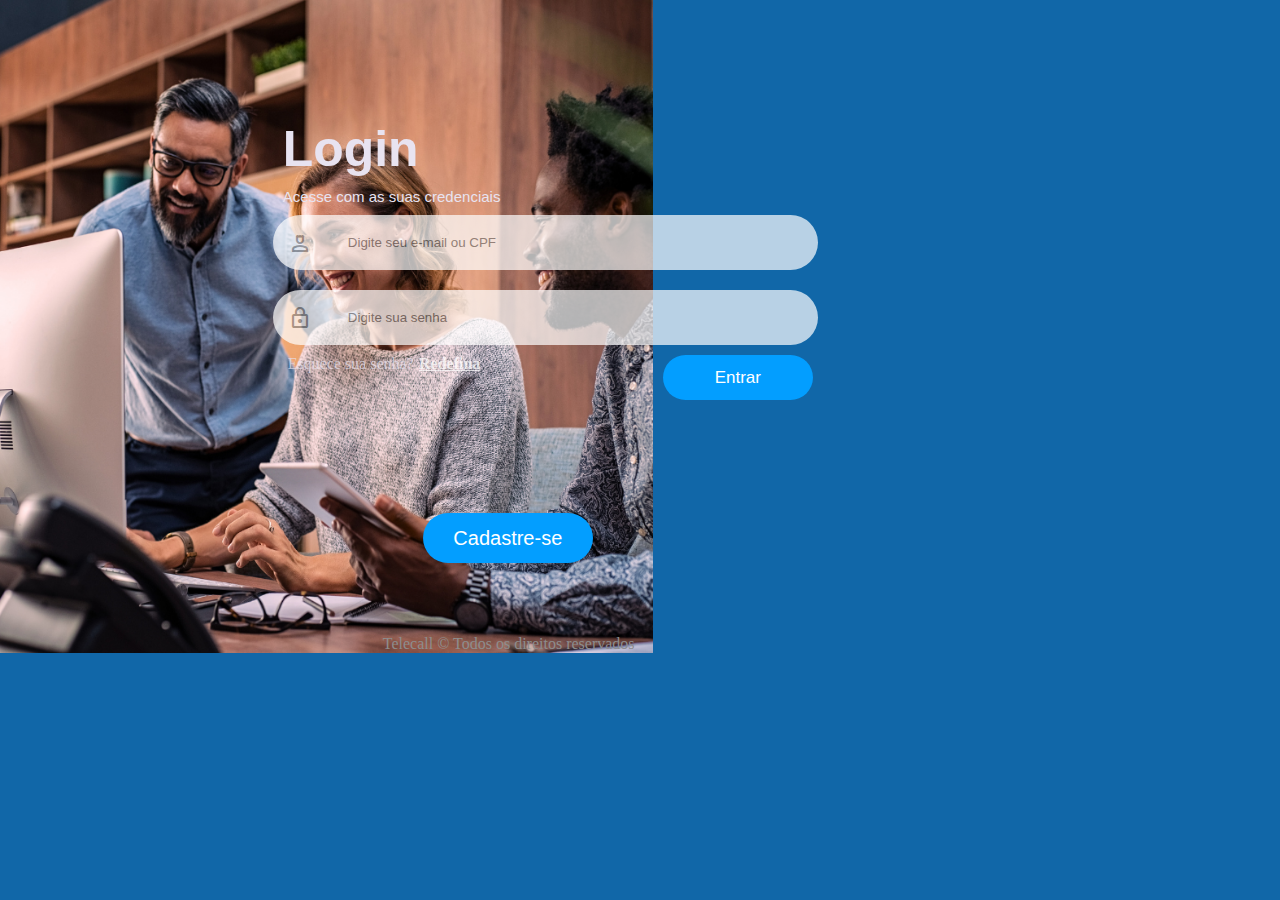
<file: index.html>
<!DOCTYPE html>
<html lang="pt-br">
<head>
    <meta charset="UTF-8">
    <meta http-equiv="X-UA-Compatible" content="IE=edge">
    <meta name="viewport" content="width=device-width, initial-scale=1.0">
    <title>Login</title>
    <link rel="stylesheet" href="Login.css">
    <link rel="stylesheet" href="CSS/fonts.css">
    <link rel="stylesheet" href="https://fonts.googleapis.com/css2?family=Material+Symbols+Outlined:opsz,wght,FILL,GRAD@20..48,100..700,0..1,-50..200" />
    <link rel="stylesheet" href="https://fonts.googleapis.com/css2?family=Material+Symbols+Outlined:opsz,wght,FILL,GRAD@20..48,100..700,0..1,-50..200" />
</head>
<body class="body-login">
  <img src="img/background-login.png" alt="" class="backgroung-img">
  <div class="div-principal">
    <main class="login-container">
        <h1 class="login-title">Login</h1>
        <p class="login-subtitle">
          Acesse com as suas credenciais
        </p>
    </main>
      
    <form action="" class="login-formulario">
        <label for="" class="login-label-items">
          <span class="material-symbols-outlined">
            person_4
            </span>
          <input
            type="text"
            class="input-credenciais"
            placeholder="Digite seu e-mail ou CPF"
            required
            id="login"
          />
        </label>

        <label for="" class="login-label-items">
          <span class="material-symbols-outlined">
            lock
            </span>
            <input
              type="text"
              class="input-credenciais"
              placeholder="Digite sua senha"
              required
              id="passaword"
            />
        </label>
        <button class="button-login"><a href="">Entrar</a></button>
        <p class="login-label-items forgot-passaword">Esquece sua senha?<a href="" class="a-space">Redefina</a></p>
        <button class="button-cadastro"><a href="">Cadastre-se</a></button>
        <p class="rights">Telecall © Todos os direitos reservados</p>
    </form>
  </div>  
</body>
</html>
</file>
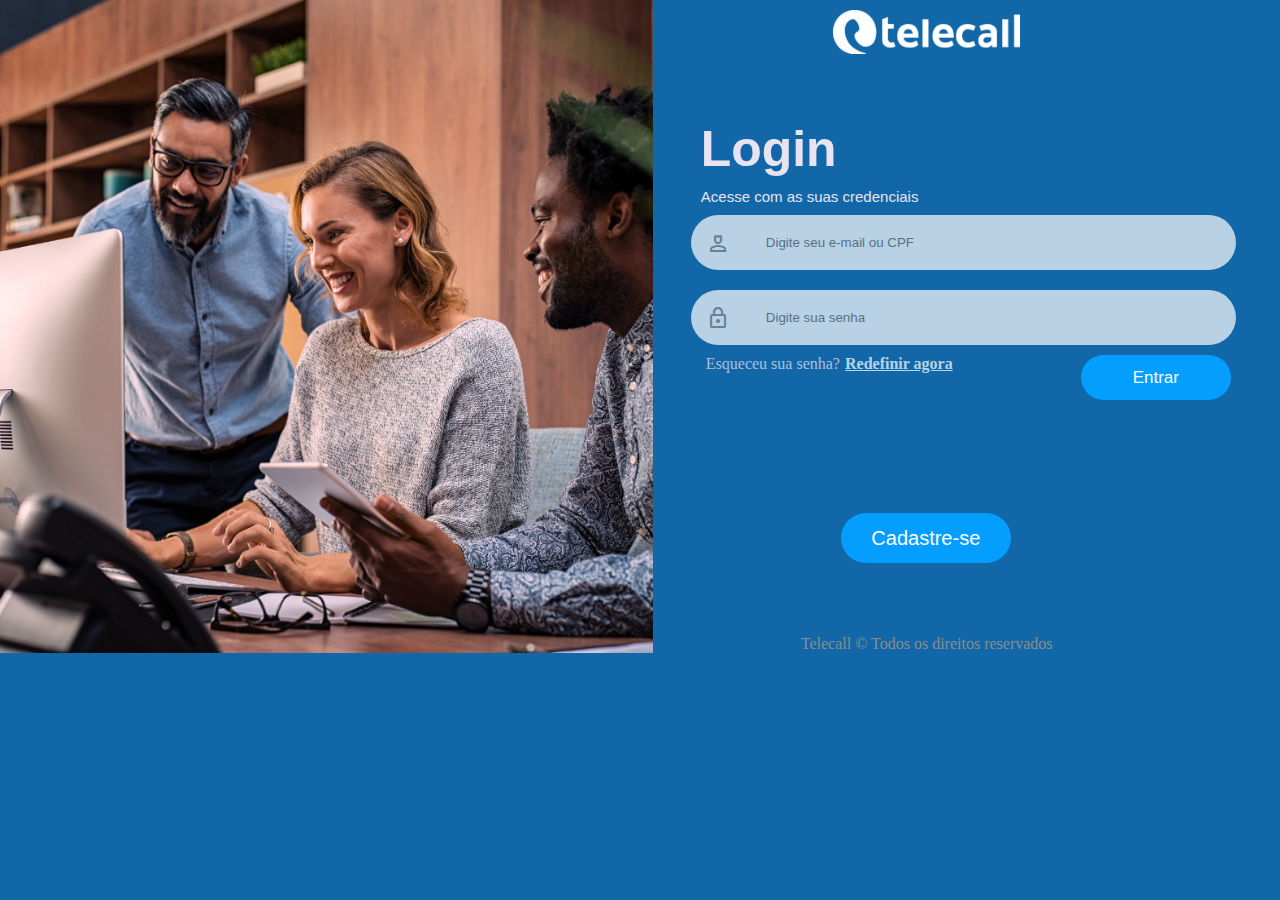
<file: login.html>
<!DOCTYPE html>
<html lang="pt-br">
<head>
    <meta charset="UTF-8">
    <meta http-equiv="X-UA-Compatible" content="IE=edge">
    <meta name="viewport" content="width=device-width, initial-scale=1.0">
    <title>Login</title>
    <link rel="stylesheet" href="Login.css">
    <link rel="stylesheet" href="CSS/fonts.css">
    <link rel="stylesheet" href="https://fonts.googleapis.com/css2?family=Material+Symbols+Outlined:opsz,wght,FILL,GRAD@20..48,100..700,0..1,-50..200" />
    <link rel="stylesheet" href="https://fonts.googleapis.com/css2?family=Material+Symbols+Outlined:opsz,wght,FILL,GRAD@20..48,100..700,0..1,-50..200" />
</head>
<body class="body-login">
  <img src="img/background-login.png" alt="" class="backgroung-img">
  
  <header>
    <img src="img/logo-white.png" alt="" class="login-logo"/>
  </header>
  
  <div class="div-principal">
    <main class="login-container">
        <h1 class="login-title">Login</h1>
        <p class="login-subtitle">
          Acesse com as suas credenciais
        </p>
    </main>
      
    <form action="" class="login-formulario">
        <label for="" class="login-label-items">
          <span class="material-symbols-outlined">
            person_4
            </span>
          <input
            type="text"
            class="input-credenciais"
            placeholder="Digite seu e-mail ou CPF"
            required
            id="login"
          />
        </label>

        <label for="" class="login-label-items">
          <span class="material-symbols-outlined">
            lock
            </span>
            <input
              type="password"
              class="input-credenciais"
              placeholder="Digite sua senha"
              required
              id="passaword"
            />
        </label>
        <button class="button-login"><a href="">Entrar</a></button>
        <p class="login-label-items forgot-passaword">Esqueceu sua senha?<a href="" class="a-space">Redefinir agora</a></p>
        <button class="button-cadastro"><a href="">Cadastre-se</a></button>
        <p class="rights">Telecall © Todos os direitos reservados</p>
    </form>
  </div>  
</body>
</html>
</file>
<file: Login.css>
*{
    margin: 0px;
    padding: 0px;
}

.body-login{
    background-color: #1167A8;
    display: flex;
}

.backgroung-img{
    max-width: 51%;
}

.login-logo{
    margin: 40px 50px;
    margin-top: 10px;
    margin-left: 180px;

}

.div-principal{
    margin-left: -800px;
}

.login-container{
    margin-top: 120px;
    margin-left: 430px;
}

.login-title{
    color: #E8E3F0;
    font-family: Arial, Helvetica, sans-serif;
    font-size: 49.9px;}

.login-subtitle{
    margin: 10px 0px;
    color: #E8E3F0;
    font-family: Arial, Helvetica, sans-serif;
    font-size: 15px;
}

.login-formulario{
    display: flex;
    flex-direction: column;
    margin-left: 420px;
    gap: 20px;
}

.material-symbols-outlined{
    color: #8D8D8D;
    background-color: #ffffff;
    padding: 15.5px;
    border-radius: 50px 0px 0px 50px;
}

.login-label-items{
    display: flex;
    align-items: center;
    color: #E8E3F0;
    opacity: 0.7;
}

.button-login{
    background-color: #039EFF;
    color: white;
    font-size: 17px;
    border: 0px;
    width: 150px;
    height: 45px;
    border-radius: 50px;
    cursor: pointer;
    transition: .3s;
    margin-top: -10px;
    margin-left: 390px;
    transition: .3s;
}

.button-login:hover{
    color: #d0d0d0;
    background-color: #0198b2;
}

.button-login a{
    text-decoration: none;
    color: #ffffff;
}

.button-cadastro{
    background-color: #039EFF;
    color: white;
    font-size: 20px;
    border: 0px;
    width: 170px;
    height: 50px;
    border-radius: 50px;
    cursor: pointer;
    transition: .3s;
    margin-top: 120px;
    margin-left: 150px;
}

.button-cadastro:hover{
    color: #d0d0d0;
    background-color: #0198b2;
}

.button-cadastro a{
    text-decoration: none;
    color: #ffffff;
}

.input-credenciais{
    padding: 20px;
    border: 0px;
    width: 450px;
    border-radius: 0px 50px 50px 0px;
}

.input-credenciais:focus{
    outline: 0;
}

.a-space{
    color: #ffffff;
    font-weight: 700;
    margin-left: 5px;
}

.forgot-passaword{
    margin-top: -65px;
    margin-left: 15px;
}

.rights{
    color:#8D8D8D;
    opacity: 1;
    margin-top: 52px;
    margin-left: 110px;
}
</file>
<file: CSS/fonts.css>
.black-normal-15{
    font-family: 'Inter', sans-serif;
    color: black;
    font-size: 15px;
}

.white-normal-10{
    font-family: 'Inter', sans-serif;
    color: white;
    font-size: 11px;
}

.white-italic-12{
    font-family: 'Inter', sans-serif;
    color: white;
    font-size: 12px;
    font-style: italic;
}

.white-normal-13{
    font-family: 'Inter', sans-serif;
    color: white;
    font-size: 13px;
}

.white-normal-15{
    font-family: 'Inter', sans-serif;
    color: white;
    font-size: 15px;
}

.white-normal-21{
    font-family: 'Inter', sans-serif;
    color: white;
    font-size: 21px;
}

.white-normal-18{
    font-family: 'Inter', sans-serif;
    color: white;
    font-size: 18px;
}

.black-normal-30{
    font-family: 'Inter', sans-serif;
    color: #000000;
    font-size: 30px;
}

.black-normal-18{
    font-family: 'Inter', sans-serif;
    color: #000000;
    font-size: 18px;
}

.noto-black-normal-30{
    font-family: 'Noto Sans', sans-serif;
    color: #000000;
    font-size: 18px;
}


.noto-black-normal-18{
    font-family: 'Noto Sans', sans-serif;
    color: #000000;
    font-size: 18px;
}

.noto-normal-green-30{
    font-family: 'Noto Sans', sans-serif;
    color: #53E261;
    font-size: 30px;
}

.noto-blue-normal-60{
    font-family: 'Noto Sans', sans-serif;
    color: #104D7B;
    font-size: 60px;
}

.noto-red-normal-40{
    font-family: 'Noto Sans', sans-serif;
    color: #BD202E;
    font-size: 40px;
}

.noto-green-normal-60{
    font-family: 'Noto Sans', sans-serif;
    color: #53E261;
    font-size: 60px;
}

.noto-green-normal-40{
    font-family: 'Noto Sans', sans-serif;
    color: #00B2FF;
    font-size: 40px;
}

.bl-normal-40{
    font-family: 'Inter', sans-serif;
    color: #104D7B;
    font-size: 40px;
}

.bl-normal-60{
    font-family: 'Inter', sans-serif;
    color: #104D7B;
    font-size: 60px;
}

.red-normal-60{
    font-family: 'Inter', sans-serif;
    color: #BD202E;
    font-size: 60px;
}

.noto-blue-normal-40{
    font-family: 'Noto Sans', sans-serif;
    color: #104D7B;
    font-size: 40px;
}

.noto-red-normal-60{
    font-family: 'Noto Sans', sans-serif;
    color: #BD202E;
    font-size: 60px;
}
</file>
